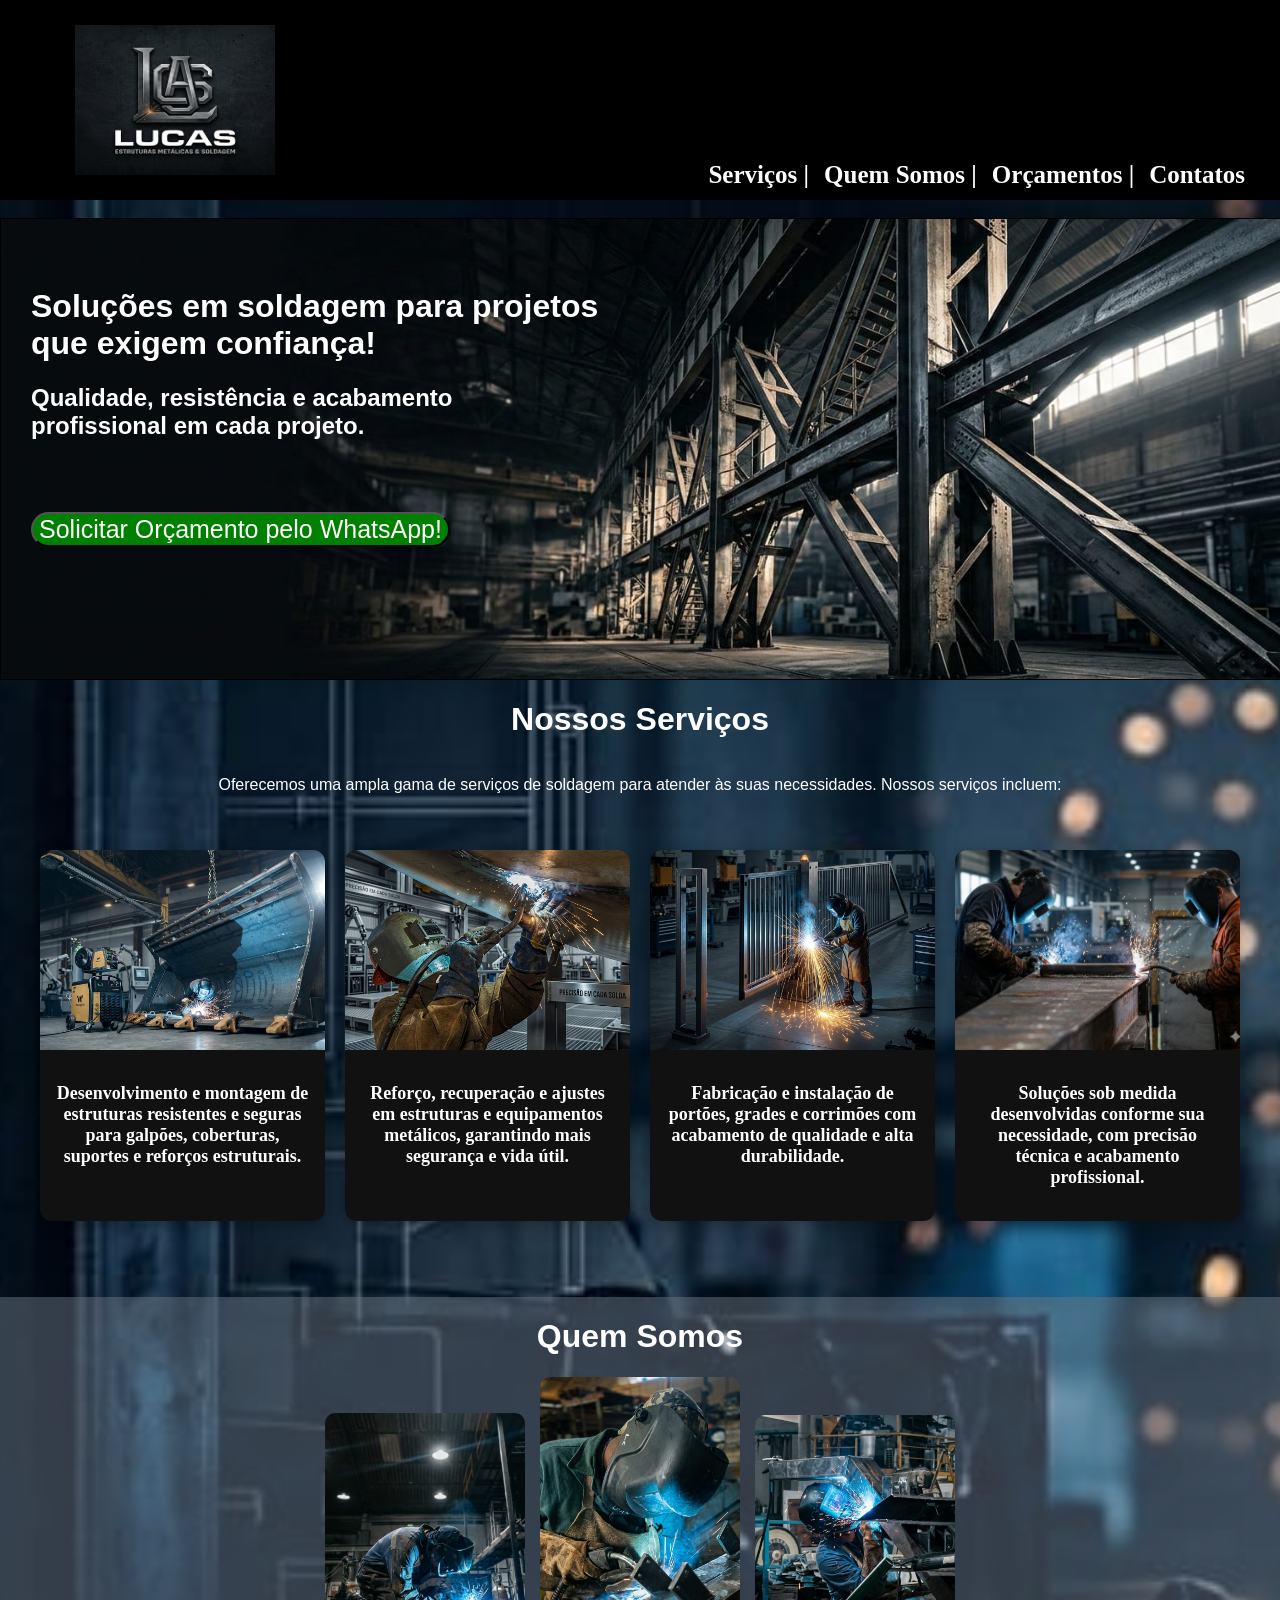
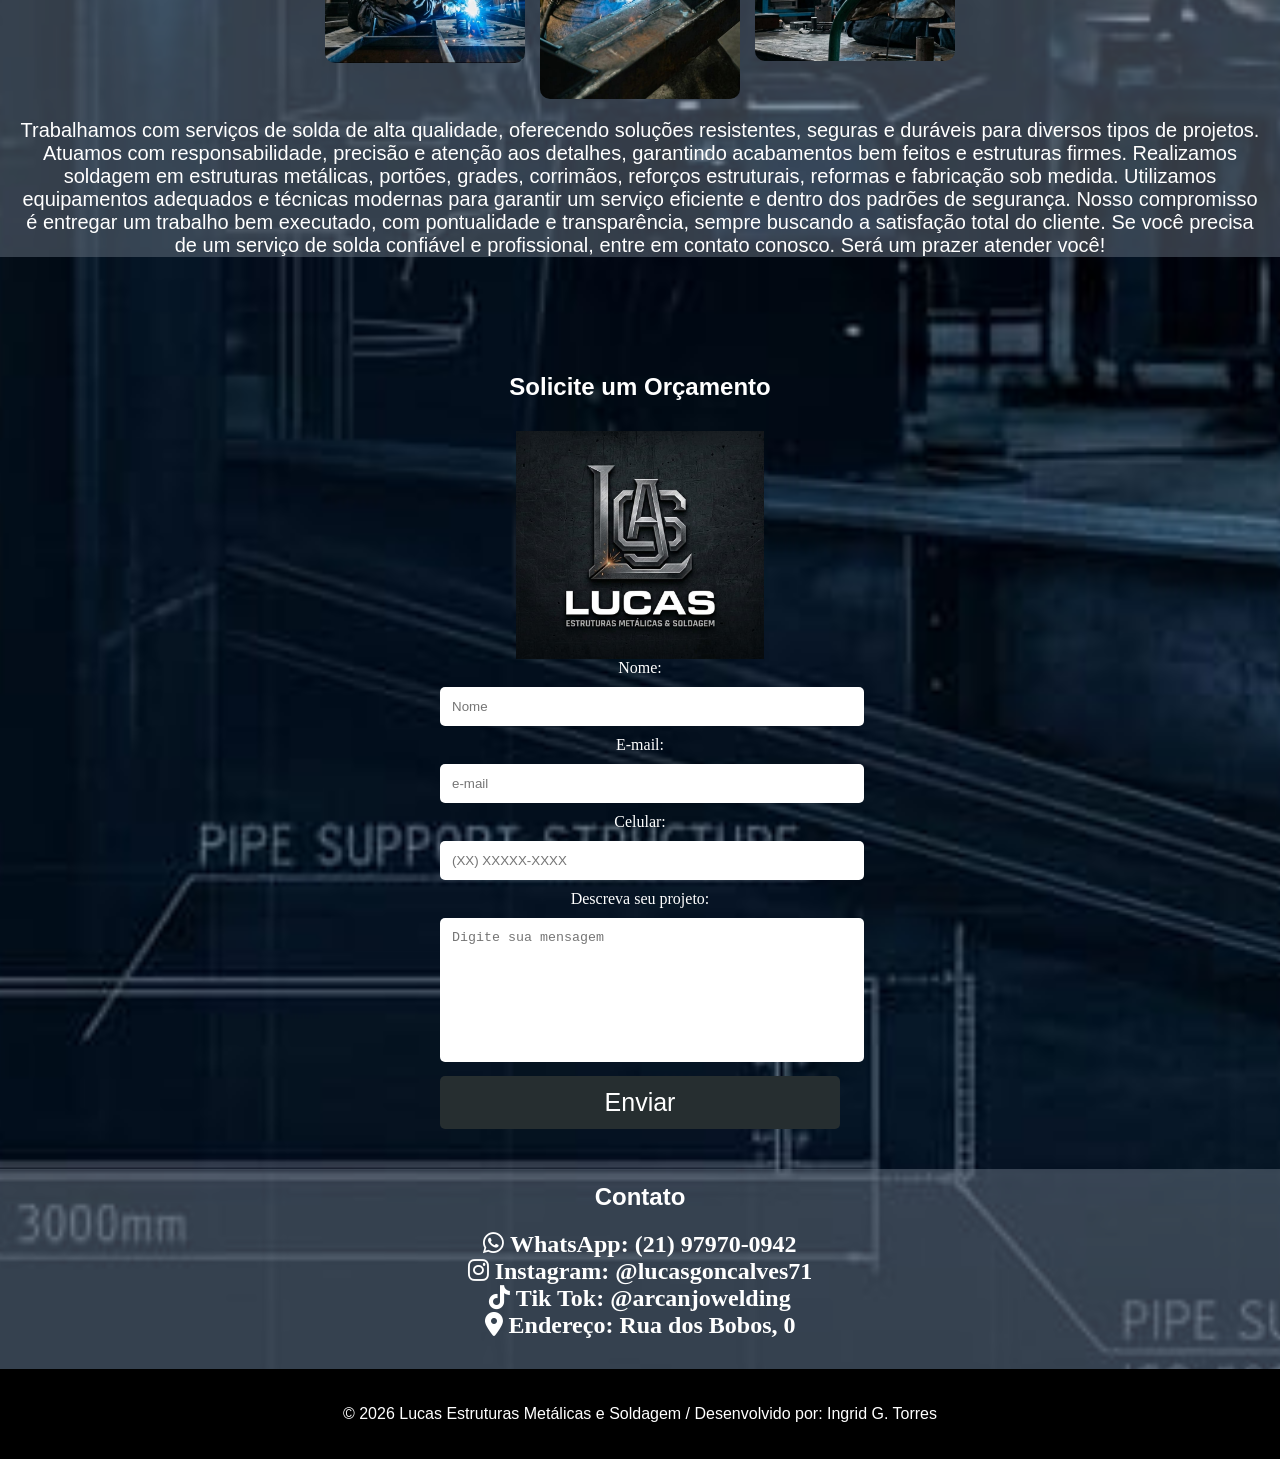
<file: index.html>
<!DOCTYPE html>
<html lang="pt-br">
<head>
    <meta charset="UTF-8">
    <meta name="viewport" content="width=device-width, initial-scale=1.0">
    <title>Lucas Metalurgica e Soldagem</title>
    <link rel="stylesheet" href="css/index.css">
    <link rel="stylesheet" href="https://cdnjs.cloudflare.com/ajax/libs/font-awesome/6.5.0/css/all.min.css">
</head>
<body>
   
  
    <header>
        <div class="header-main">
            <div class="container">
                <img src="img/logo.jpg" alt="logo" class="logo">
                <nav class="menu">
                    <a href="#serviços">Serviços <span class="barra">|</span></a>
                    <a href="#Sobre Nós">Quem Somos <span class="barra">|</span></a></a>
                    <a href="#form">Orçamentos <span class="barra">|</span></a></a></a>
                    <a href="#contato">Contatos</a>
                    
                </nav>
            </div>
        </div>
    </header>
    <br>
    
    
    <main >
        <div class="inicio"><br>
            <h1>Soluções em soldagem para projetos <br> que exigem confiança!</h1>
            <h2>Qualidade, resistência e acabamento <br> profissional em cada projeto.</h2><br><br>
            <p><a href="https://wa.me/5521979700942?text=Ol%C3%A1%2C%20tudo%20bem%3F%20%0AGostaria%20de%20fazer%20um%20or%C3%A7amento..." target="_black"><button>Solicitar Orçamento pelo WhatsApp!</button></a></p>
        



        </div>
        <div class="serviços" id="serviços">
            <h1>Nossos Serviços</h1>
            <p>Oferecemos uma ampla gama de serviços de soldagem para atender às suas necessidades. Nossos serviços incluem:</p>
            <section class="projetos">
                <div class="card">
                    <img src="img/estruturas.jpg" alt="estruturas metálicas">
                    <h3>Desenvolvimento e montagem de estruturas resistentes e seguras para galpões, coberturas, suportes e reforços estruturais.</h3>
                </div>

                 <div class="card">
                    <img src="img/manutenção.jpg" alt="manutenção">
                    <h3>Reforço, recuperação e ajustes em estruturas e equipamentos metálicos, garantindo mais segurança e vida útil.</h3>
                </div>

                 <div class="card">
                    <img src="img/portão.jpg" alt="Portões industriais">
                    <h3>Fabricação e instalação de portões, grades e corrimões com acabamento de qualidade e alta durabilidade.</h3>
                </div>

                 <div class="card">
                    <img src="img/sob medida.jpg" alt="fabricação sob medida">
                    <h3>Soluções sob medida desenvolvidas conforme sua necessidade, com precisão técnica e acabamento profissional.</h3>
                </div>

            </section>
           
        </div>
        
        </main><br><br>

        
    <div class="titulo" id="Sobre Nós">
        <h1>Quem Somos</h1>
       </div>
       <div class="historia">  

    <div class="fotos">
          <img src="img/foto2.jpg" alt="Foto 2">
          <img src="img/foto1.jpg" alt="Foto 1">
          <img src="img/foto3.jpg" alt="Foto 3">

        </div>        
            
          
            <p class="p">Trabalhamos com serviços de solda de alta qualidade, oferecendo soluções resistentes, seguras e duráveis para diversos tipos de projetos. Atuamos com responsabilidade, precisão e atenção aos detalhes, garantindo acabamentos bem feitos e estruturas firmes.
           Realizamos soldagem em estruturas metálicas, portões, grades, corrimãos, reforços estruturais, reformas e fabricação sob medida. Utilizamos equipamentos adequados e técnicas modernas para garantir um serviço eficiente e dentro dos padrões de segurança.
           Nosso compromisso é entregar um trabalho bem executado, com pontualidade e transparência, sempre buscando a satisfação total do cliente.
           Se você precisa de um serviço de solda confiável e profissional, entre em contato conosco. Será um prazer atender você!</p>
          
          </div><br><br>
     


<section class="formulario" id="form">
    <h1>Solicite um Orçamento</h1>
  <img src="img/logo.jpg" alt="">
  <form id="orcamentoForm" action="https://formsubmit.co/SEU_EMAIL_REAL@gmail.com" method="post">
    <label for="nome">Nome:</label>
    <input type="text" id="nome" placeholder="Nome"required>

    <label for="email">E-mail:</label>
    <input type="email" id="e-mail" placeholder="e-mail" required>

    <label for="tel">Celular:</label>
    <input type="tel" id="tel" placeholder="(XX) XXXXX-XXXX" required> 
    

    <label for="texto">Descreva seu projeto:</label>
    <textarea name="mensagem" placeholder="Digite sua mensagem" required></textarea>

    <button type="submit">Enviar</button>
    
    <div id="modalSucesso" class="modal">
    <div class="modal-content">
    <p>Orçamento solicitado com sucesso!</p>
    <button id="btnOk">OK</button>
     </div>
     </div>
    
  </form>

    
</section>     

            
        <section class="contato" id="contato">
            <h1>Contato</h1>
            <a href="https://wa.me/5521979700942?text=Ol%C3%A1%2C%20tudo%20bem%3F%20%0AGostaria%20de%20fazer%20um%20or%C3%A7amento... target="_blank"> <i class="fa-brands fa-whatsapp"></i> WhatsApp: (21) 97970-0942</a>
            <a href="https://www.instagram.com/lucasgoncalves71?igsh=bjJkOXJuOGl5NWh1" target="_blank" ><i class="fa-brands fa-instagram"></i> Instagram: @lucasgoncalves71</a>
            <a href="https://www.tiktok.com/@arcanjowelding?_r=1&_t=ZS-94QDiBSwK2u" target="_blank"><i class="fa-brands fa-tiktok"></i> Tik Tok: @arcanjowelding</a>
            <a href=""><i class="fa-solid fa-location-dot"></i> Endereço: Rua dos Bobos, 0</a> <br> <br>
            
        </section>        
    
    <footer>
       
        <p>© 2026 Lucas Estruturas Metálicas e Soldagem / Desenvolvido por: Ingrid G. Torres</p>
          
    </footer>

    <!-- Botão de Voltar ao Topo -->
    <button id="voltarTopo" class="voltar-topo">
        <i class="fas fa-arrow-up"></i>
    </button>

    <script src="js/index.js"></script>
</body>


</html>
</file>
<file: css/index.css>
body {
  margin: 0;
  padding: 0;
  background-image: url(../img/fundo.jpg);
  background-size: cover;
  background-position: center;
  background-repeat: no-repeat;
}

header {
  width: 100%;
  height: 200px;
  background-color: black;
  padding: 0 20px;
  border: none;
  display: flex;
  justify-content: center;
  align-items: center;
}

.header-main {
  width: 100%;
  height: 100px;
  display: flex;
  justify-content: center;
  align-items: center;
}
.menu {
  margin-top: 150px;
  display: flex;
  flex-direction: row;
  align-items: center;
  gap: 15px;
}

.container {
  width: 100%;
  max-width: 1200px;
  display: flex;
  justify-content: space-between;
  align-items: center;
  padding: 0 20px;
  box-sizing: border-box;
}

.logo {
  height: 150px;
  width: 200px;
}

.menu a {
  text-decoration: none;
  color: white;
  font-size: 25px;
  word-spacing: nowrap;
  font-weight: 800;
}

.menu a:hover {
  color: #ffffff;
}
footer {
  background-color: black;
  text-align: center;
  padding: 20px;
}

.contato {
  display: flex;
  justify-content: center;
  align-items: center;
  flex-direction: column;
  background-color: rgba(105, 116, 130, 0.5);
  width: auto;
  height: 200px;
}
a {
  text-decoration: none;
  color: white;
  font-size: 150%;
  font-weight: bold;
}
p,
h1,
h2 {
  font-family: "Poppins", sans-serif;
  color: white;
}
.p {
  text-align: center;
  font-size: 20px;
  margin: 20px;
}
.historia {
  background-color: rgba(105, 116, 130, 0.5);
}
.titulo {
  display: flex;
  justify-content: center;
  flex-direction: column;
  align-items: center;
  color: white;
  background-color: rgba(105, 116, 130, 0.5);
}
.titulo img {
  width: 150%;
  height: 600px;
  object-fit: cover;
  display: block;
}

/* BOTÃO VOLTAR AO TOPO */
.voltar-topo {
  position: fixed;
  bottom: 30px;
  right: 30px;
  width: 50px;
  height: 50px;
  background-color: #194563;
  border: none;
  border-radius: 50%;
  color: white;
  font-size: 24px;
  cursor: pointer;
  display: none;
  align-items: center;
  justify-content: center;
  transition:
    background-color 0.3s ease,
    opacity 0.3s ease;
  box-shadow: 0 4px 8px rgba(0, 0, 0, 0.2);
  z-index: 999;
}

.voltar-topo.mostrar {
  display: flex;
}


.sobre img {
  width: 20%;
  height: auto;
}

.barra {
  color: white;
  width: 50%;
}

.formulario {
  padding: 40px 20px;
  text-align: center;
}
.formulario h1 {
  color: white;
  margin-bottom: 30px;
}
.formulario input,
.formulario textarea {
  width: 100%;
  padding: 12px;
  margin: 10px 0;
  border: none;
  border-radius: 5px;
}
.formulario form {
  max-width: 400px;
  margin: auto;
}
.formulario textarea {
  resize: none;
  height: 120px;
}
.formulario button {
  width: 100%;
  padding: 12px;
  background-color: #262e30;
  color: white;
  border: none;
  border-radius: 5px;
  cursor: pointer;
}
.formulario button:hover {
  background-color: #194563;
}
.formulario label {
  color: white;
}
.formulario img {
  width: 20%;
  height: auto;
  margin-top: 20px;
  margin-left: auto;
  margin-right: auto;
  display: block;
}

.serviços {
  display: flex;
  justify-content: center;
  align-items: center;
  flex-direction: column;
  color: white;
}
.fotos {
  display: flex;
  justify-content: center;
  align-items: center;
  gap: 15px;
  width: 100%;
}
.fotos img {
  width: 30%;
  max-width: 200px;
  object-fit: cover;
  border-radius: 10px;
}
@media (max-width: 768px) {
  .fotos {
    width: 90%;
  }
  .fotos img {
    width: 90%;
  }
}
.projetos {
  display: grid;
  grid-template-columns: repeat(4, 1fr);
  gap: 20px;
  padding: 40px;
}
.card {
  background: #111;
  border-radius: 12px;
  overflow: hidden;
  text-align: center;
  box-shadow: 0 4px 15px rgba(0, 0, 0, 0.3);
  transition: 0.3s;
}
.card:hover {
  transform: translateY(-5px);
}
.card img {
  width: 100%;
  height: 200px;
  object-fit: cover;
}
.card h3 {
  padding: 15px;
  font-size: 18px;
  color: white;
}
.inicio {
  background-image: url(../img/fundo2.jpg);
  width: 100%;
  height: 400px;
  border: 1px solid #000;
  padding: 30px;
  font-family: serif;
  background-size: cover;
  background-position: center;
  background-repeat: no-repeat;
}
button {
  background-color: green;
  color: white;
  font-size: 25px;
  border-radius: 20px;
}
.modal {
  display: none;
  position: fixed;
  inset: 0;
  background: rgba(0, 0, 0, 0.6);
  justify-content: center;
  align-items: center;
}

.modal-content {
  background: #1c1c1c;
  padding: 30px;
  border-radius: 8px;
  text-align: center;
  color: white;
}

.modal-content button {
  margin-top: 15px;
  padding: 10px 20px;
  background: #ff6a00;
  border: none;
  color: white;
  cursor: pointer;
}

/* =========================================
   INÍCIO DAS ADIÇÕES PARA RESPONSIVIDADE
   ========================================= */

/* 1. Garante que o corpo do site não ultrapasse a largura da tela */
body {
    max-width: 100%;
    overflow-x: hidden; /* Remove barra de rolagem horizontal */
}

/* 2. Faz todas as imagens se adaptarem ao container */
img, video, iframe {
    max-width: 100%;
    height: auto;
    display: block;
}

/* 3. Ajuste para Containers (Se você tiver uma div wrapper ou container) */
/* Se o seu site tem uma div com ID 'container' ou classe 'container', 
   adicione isso ao final do CSS para limitar a largura máxima */
.container, #container, .wrapper {
    max-width: 1200px; /* Limite para telas grandes */
    margin: 0 auto;    /* Centraliza */
    padding: 0 15px;   /* Espaço nas bordas */
}

/* =========================================
   MEDIA QUERIES (ADAPTAÇÃO)
   ========================================= */

/* CELULARES (Até 768px) */
@media screen and (max-width: 768px) {
    /* Ajuste de fontes para leitura melhor */
    h1 { font-size: 2rem !important; }
    h2 { font-size: 1.5rem !important; }
    h3 { font-size: 1.2rem !important; }
    
    /* Se houver menus ou listas, empilha verticalmente */
    nav ul, .menu, .nav-list {
        flex-direction: column;
        text-align: center;
    }
    
    nav ul li, .menu li {
        margin-bottom: 10px;
    }
}

/* CELULARES PEQUENOS (Até 480px) */
@media screen and (max-width: 480px) {
    /* Ajuste fino para telas muito pequenas */
    .container, #container, .wrapper {
        padding: 0 10px;
    }
    
    h1 { font-size: 1.8rem !important; }
    
    /* Botões ocupam largura total no mobile para facilitar o toque */
    button, .btn, a.button {
        display: block;
        width: 100%;
        text-align: center;
        margin-bottom: 10px;
    }
}
</file>
